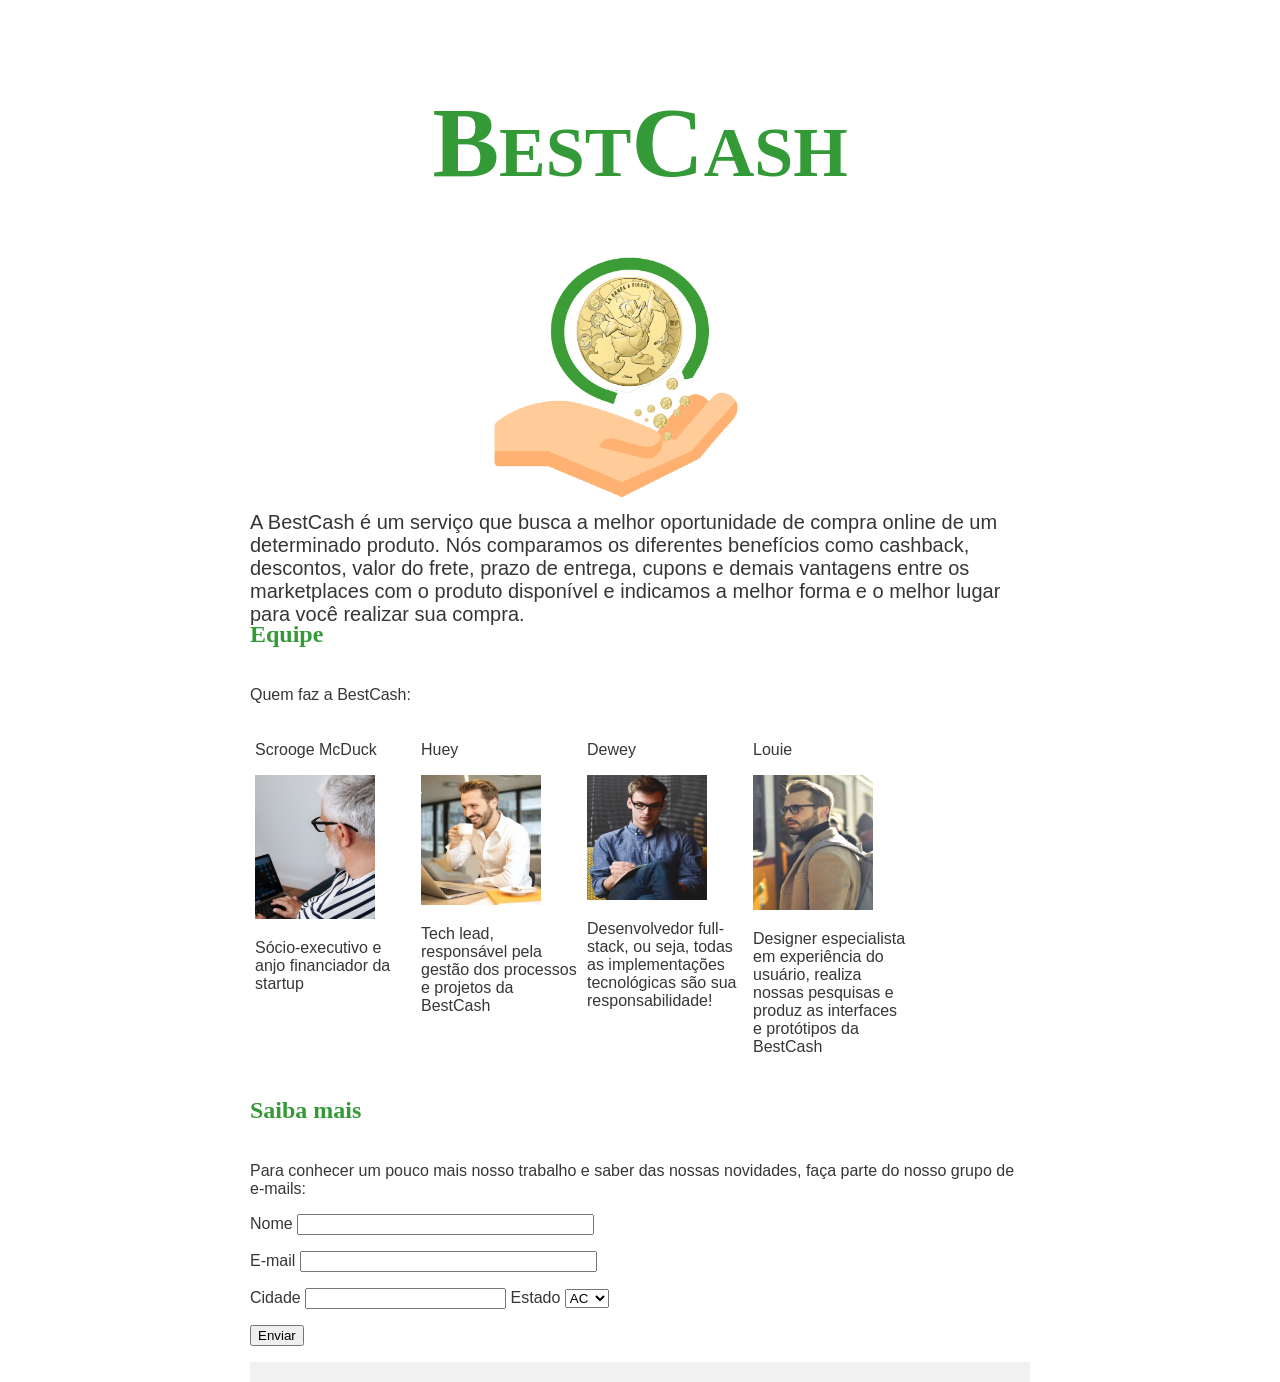
<file: index.html>
<!DOCTYPE html>
<html>
  <meta charset="utf-8">
  <title> BestCash: mais vantagem para você </title> 
  <head>
   <link rel = "stylesheet" type="text/css" href="estilo.css">
  </head>
  <body>
    
  <div class="header">
  <h1> BestCash</h1> <img src="logo.png" alt="logomarca da startup" idth="300" height="300"> </div>

  <p1> A BestCash é um serviço que busca a melhor oportunidade de compra online de um determinado produto. Nós comparamos os diferentes benefícios como cashback, descontos, valor do frete, prazo de entrega,  cupons e demais vantagens entre os marketplaces com o produto disponível e indicamos a melhor forma e o melhor lugar para você realizar sua compra. </p1> 
 

    <h2>Equipe </h2> 
    <p> Quem faz a BestCash:</p> 
    
    <div class="row">
      <div class="column">
        <p> Scrooge McDuck</p>
        
        <img src="Scrooge.jpg" alt="Foto do Scrooge" aling="center" width="120" height="144"> 
        <p> Sócio-executivo e anjo financiador da startup</p>
      </div>
    <div class="column">
      <p>Huey</p> 
       <img src="Huey.jpg" alt="Foto do Hue" aling="center" width="120" height="130"> 
      <p>Tech lead, responsável pela gestão dos processos e projetos da BestCash </p> </div>
        <div class="column">
          <p> Dewey</p>
         <img src="Dewey.jpg" alt="Foto do Dewey" aling="center" width="120" height="125"> 
          <p> Desenvolvedor full-stack, ou seja, todas as implementações tecnológicas são sua responsabilidade! </p>  </div>
   <div class="column">
     <p> Louie </p>
      <img src="louie.jpg" alt="Foto do Louie" aling="center" width="120" height="135"> 
    <p> Designer especialista em experiência do usuário, realiza nossas pesquisas e produz as interfaces e protótipos da BestCash </p></div></div></div> 
      
<div class="row2">   
<div class="column2">    
    <p><h2>Saiba mais</h2></p>
  <p>Para conhecer um pouco mais nosso trabalho e saber das nossas novidades, faça parte do nosso grupo de e-mails:</p>
    <form> Nome <input size="35" name="Nome"> 
      <p>
    E-mail <input size="35" name="Nome"> 
      <p>
        Cidade <input size="23" name="Nome" 
                       
        <p> Estado <select name="estado">
        <option>AC</option>
        <option>AL</option>
        <option>AP</option>
        <option>AM</option>
        <option>BA</option>
        <option>CE</option>
        <option>DF</option>
        <option>ES</option>
        <option>GO</option>
        <option>MA</option>
        <option>MT</option>
        <option>MS</option>
        <option>MG</option>
        <option>PA</option>
        <option>PB</option>
        <option>PE</option>
        <option>PR</option>
        <option>PI</option>
        <option>RJ</option>
        <option>RN</option>
        <option>RS</option>
        <option>RO</option>
        <option>RR</option>
        <option>SC</option>
        <option>SP</option>
        <option>SE</option>
        <option>TO</option>      
      </select>

    </p>
          <input type="submit" name="botao_enviar" value="Enviar"/> </p>
</form>
 
  </body>

<div class="footer"> </div> 
</html>
</file>
<file: estilo.css>
.header {
  padding: 10px;
  text-align: center;
}

body {
  height: 30vh;
  background: #ffffff;
  color: #353635;
  display: block;
  font-family: "Tahoma", sans-serif;
  margin-left: 250px;
  margin-right: 250px;
}

p1 {
  height: 10vh;
  background: #ffffff;
  color: #353635;
  display: block;
  font-family: "Tahoma", sans-serif; 
  font-size: 20px; 

}
 
h1 {
  height: 5vh;
  background: #ffffff;
  color: #349937;
  font-family: "Garamond";
  font-variant: small-caps;
  text-align: center;
  font-size: 100px;
}
h2 {
  height: 5vh;
  background: #ffffff;
  color: #349937;
  font-family: "Garamond"; 
  text-align: left;
  
  .column2 {
  float: left;
  width: 100%;
  padding: 10px;
}
  
}
.column {
  float: left;
  width: 20%;
  padding: 5px;
}

.row:after {
  content: "";
  display: table;
  clear: both;
}

.footer {
  background-color: #F1F1F1;
  text-align: center;
  padding: 10px;
}
</file>
